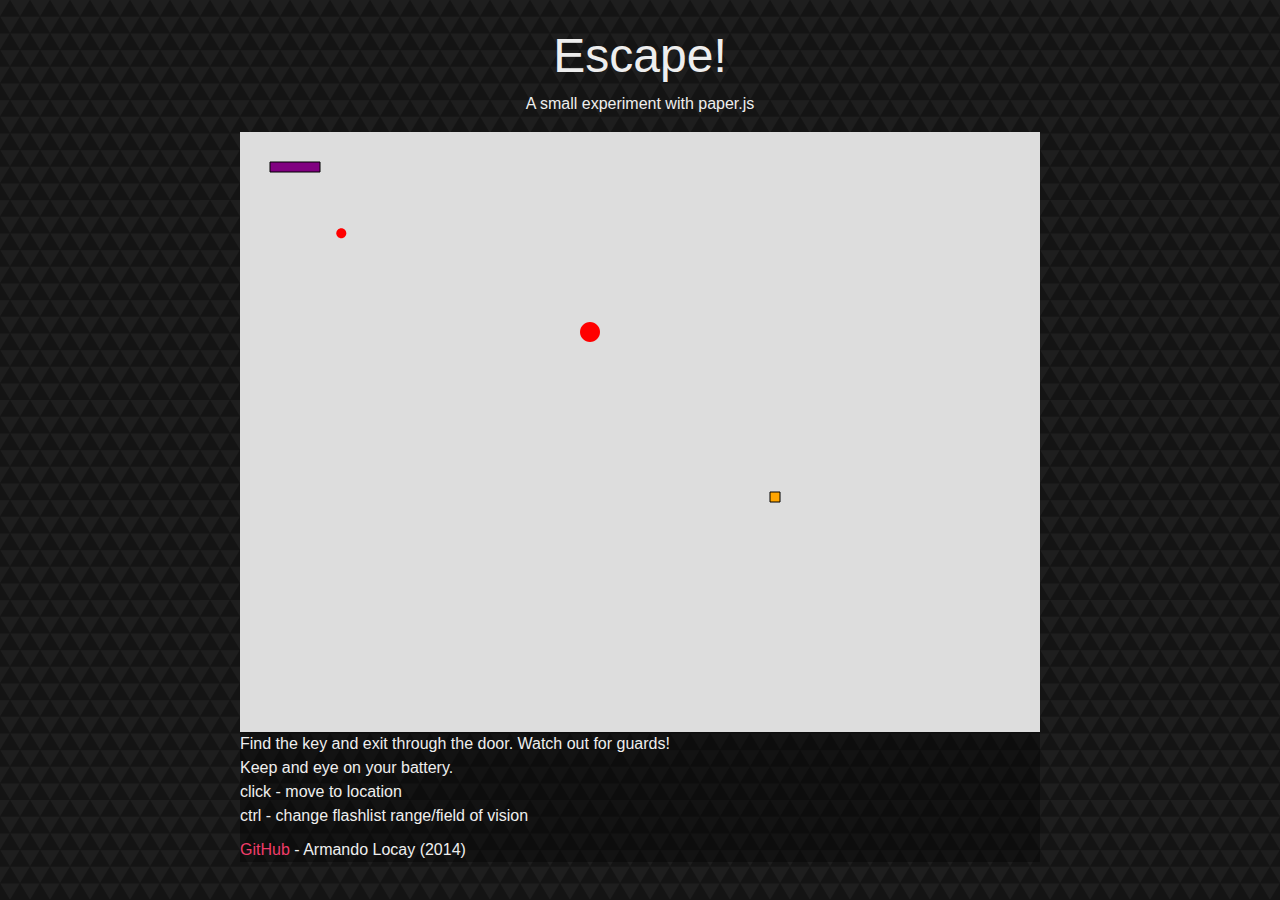
<file: index.html>
<html>
	<head>
        <link rel="stylesheet" type="text/css" href="css/kube.min.css">
        <link rel="stylesheet" type="text/css" href="css/styles.css">
		<script type="text/javascript" src="js/jquery-1.11.1.min.js"></script>
		<script type="text/javascript" src="js/paper-full.js"></script>
        <script type="text/javascript" src="js/extends.js"></script>
        <script type="text/javascript" src="js/levelKey.js"></script>
        <script type="text/javascript" src="js/door.js"></script>
        <script type="text/javascript" src="js/battery.js"></script>
        <script type="text/javascript" src="js/flashlight.js"></script>
        <script type="text/javascript" src="js/tile.js"></script>
        <script type="text/javascript" src="js/environment.js"></script>
        <script type="text/javascript" src="js/sprite.js"></script>
        <script type="text/javascript" src="js/waypoint.js"></script>		
        <script type="text/javascript" src="js/mob.js"></script>
        <script type="text/javascript" src="js/enemy.js"></script>
        <script type="text/javascript" src="js/eliteEnemy.js"></script>		
        <script type="text/javascript" src="js/player.js"></script>
		<script type="text/javascript">
            paper.install(window);
            $(document).ready(function () {
                var canvas = document.getElementById('canvas');
				var environment = null;
                var shiftDown = false;
                var ctrlDown = false;
				var mouseDown = false;
				var moveLight = false;
				var movementAmount = 10;
				var lockView = false;
				var currentLevel = 1;
				var running = false;
                var timerLabel = null;
                var flashlightLabel = null;
                var batteryLifeLabel = null;
                var hasKeyLabel = null;
				var gameOverGroup = null;
                var fpsLabel = null;
                var lastUpdate = 0;
                var lastCount = 0;
				
				window.DEBUG_GAME = false;
				window.DEBUG_GAME_EXTRA = false;
				
                paper.setup(canvas);
				
                var tool = new Tool();
				
				setupLevel(currentLevel);
				createGameInfoLabels();
				
				function createGameOverGroup() {
					var point = new Point(view.size.width / 4, view.size.height / 4);
					var gameOverLabelBackground = new Shape.Rectangle(point, new Size(200, 75));
					
					var gameOverLabel = new PointText(view.size.width / 4, view.size.height / 4);
					gameOverLabel.fillColor = 'black';
					gameOverLabel.visible = false;
				}
				
				function createGameInfoLabels() {
					timerLabel = new PointText(view.size.width - 80, 20);
					timerLabel.fillColor = 'white';
					
					flashlightLabel = new PointText(view.size.width - 80, 35);
					flashlightLabel.fillColor = 'white';
					
					batteryLifeLabel = new PointText(view.size.width - 80, 50);
					batteryLifeLabel.fillColor = 'white';
					
					hasKeyLabel = new PointText(view.size.width - 80, 65);
					hasKeyLabel.fillColor = 'white';
					
					fpsLabel = new PointText(view.size.width - 80, 80);
					fpsLabel.fillColor = 'white';
				}
				
				function drawArrow(start, end, d) {
					var b = d.normalize(3);
					var p1 = new Path([start, end]);
					p1.strokeColor = 'black';
					
					var p2 = new Path([end.add(b.rotate(135)), end, end.add(b.rotate(-135))]);
					p2.strokeColor = 'black';
					
					var vi = new Group([p1, p2]);
					return vi;
				}
                
				function removeArrow(arrow) {
					if (!arrow) {
						return;
					}
					
					var c = arrow.removeChildren();
					for (var j = 0; j < c.length; j++) {
						c[j].remove();
					}
					
					arrow.remove();
				};
				
                tool.onKeyDown = function(event) {
                    
                    if (event.key == 'shift') {
                        shiftDown = true;
                    }
                    
                    if (event.key == 'control') {
                        ctrlDown = true;
                    }
                }

                tool.onKeyUp = function(event) {
                    if (event.key == 'shift') {
                        shiftDown = false;
						lockView = !lockView;
                    }
					
					if (event.key == 'control') {
						environment.player.cycleThroughFov();
						ctrlDown = false;
					}
                }
                
                tool.onMouseUp = function(evt) {
                    switch(evt.event.which) {
                        case 1:
                            environment.player.targetLocation = evt.point;
                            break;
                        case 3:
                            if (evt.event.stopPropagation) {
                                evt.event.stopPropagation();
                            }

                            evt.event.cancelBubble = true;
                            
                            environment.player.toggleFlashlight();
                            break;
                    }
                };
				
				tool.onMouseMove = function(evt) {
					if (!lockView) {
						environment.player.setVisionVector(evt.point);
					}
				};
				
				tool.onMouseDrag = function(evt) {
				};
				
                // Draw the view now:
                view.onFrame = function(evt) {
					if (running) {
                        environment.update();
                        
                        updatePlayerInfo();
                        updateClock(evt.time);
                        
                        if (window.DEBUG_GAME) {
                            updateFpsLabel((evt.time | 0), evt.count);
                        }
                        
                        if (environment.gameOver) {
                            running = false;
                            displayGameOver();
                        }
					}
                }
				
				$("#game-over-retry a").click(function () {
					$('#retry').addClass('hidden');
					environment.cleanup();
					setupLevel(currentLevel);
				});
				
				$("#game-over-win a").click(function () {
					$('#win').addClass('hidden');
					environment.cleanup();
					setupLevel(currentLevel);
				});
				
                function updateFpsLabel (time, count) {
                    if (time > lastUpdate) {
                        fpsLabel.content = "FPS: " + (count - lastCount);
                        lastCount = count;
                        lastUpdate = time;
                    }
                    
                    fpsLabel.bringToFront();
                }
                
                function updatePlayerInfo() {
                    flashlightLabel.content = "Flashlight: " + (environment.player.isFlashlightOn() ? "On" : "Off");
                    flashlightLabel.bringToFront();
                    batteryLifeLabel.content = "Bat: " + environment.player.getFlashlightBatteryLife();
                    batteryLifeLabel.bringToFront();
                    hasKeyLabel.content = "Key: " + (environment.player.HasKey() ? "Yes" : "No");
                    hasKeyLabel.bringToFront();
                }
                
                function updateClock(time) {
                    var d = new Date(0, 0, 0, 0, 0, time, 0);
                    timerLabel.content = doubleDigitFormat(d.getHours()) + ":" + doubleDigitFormat(d.getMinutes()) + ":" + doubleDigitFormat(d.getSeconds());
                    timerLabel.bringToFront();
                }
                
                function doubleDigitFormat (value) {
                    return ("0" + Number(value)).slice(-2);
                }
                
				function setupLevel(level) {
					if (level == 1) {
						environment = new Environment(view.size);
						var player = new Player(new Point(350, 200), 10);
                        environment.player = player;
						
                        createEnemiesAndWaypoints();
                        
                        //var tile = new Tile(new Point(250, 550), 'assets/splat.mp3');
                        //environment.addTile(tile)
                        
						var block = new Rectangle(new Point (200, 0), new Size(100, view.size.height - 200));
						var block2 = new Rectangle(new Point(400, 0), new Size(100, view.size.height - 200));
						var block3 = new Rectangle(new Point(400, view.size.height - 200), new Size(300, 50));
						
						var blockPath1 = new Path.Rectangle(block);
						var blockPath2 = new Path.Rectangle(block2);
						var blockPath3 = new Path.Rectangle(block3);
						
						environment.addObstacle(blockPath1);
						environment.addObstacle(blockPath2);
						environment.addObstacle(blockPath3);
						environment.addObstacle(new Path.Circle(new Point(350, 400), 15));
                        
                        var battery1 = new Battery(new Point(754, 43));
                        var battery2 = new Battery(new Point(12, 582));
                        
                        environment.addBattery(battery1);
                        environment.addBattery(battery2);
					}
					
					running = true;
				}
                
                function createEnemiesAndWaypoints() {
                    var enemy = new Enemy(new Point(100,100), null, null, null, null, 45, 175);
                    enemy.vector = new Point(50,50);
                    
                    var enemy2 = new Enemy(new Point(300, 500), null, null, null, null, 30, 150);
                    var eliteEnemy = new EliteEnemy(new Point(700, 50));
                    
                    var wp1 = new Waypoint(new Point(70, 80), 0.2);
                    var wp2 = new Waypoint(new Point(152, 300), 0.3);
                    var wp3 = new Waypoint(new Point(76, 558), 0.5);
                    
                    wp1.addNeighbor(wp2);
                    wp2.addNeighbor(wp1);
                    wp2.addNeighbor(wp3);
                    wp3.addNeighbor(wp2);
                    
                    enemy.setWaypoint(wp1);
                    
                    var wp4 = new Waypoint(new Point(203, 539), 0.5);
                    var wp5 = new Waypoint(new Point(692, 546), 0.5);
                    
                    wp4.addNeighbor(wp5);
                    wp5.addNeighbor(wp4);
                    
                    enemy2.setWaypoint(wp4);
                    
                    var wp6 = new Waypoint(new Point(529, 31), 0.3);
                    var wp7 = new Waypoint(new Point(529, 375), 0.5);
                    var wp8 = new Waypoint(new Point(775, 375), 0.2);
                    var wp9 = new Waypoint(new Point(775, 31), 0.7);
                    
                    wp6.addNeighbor(wp9);
                    wp6.addNeighbor(wp7);
                    wp7.addNeighbor(wp6);
                    wp7.addNeighbor(wp8);
                    wp8.addNeighbor(wp9);
                    wp8.addNeighbor(wp7);
                    wp9.addNeighbor(wp6);
                    wp9.addNeighbor(wp8);
                    
                    eliteEnemy.setWaypoint(wp6);
                    enemy.useWaypoints = true;
                    enemy2.useWaypoints = true;
                    eliteEnemy.useWaypoints = true;
                    
                    environment.addEnemy(enemy);
                    environment.addEnemy(enemy2);
                    environment.addEnemy(eliteEnemy);
                }
				
				function displayGameOver() {
					if (environment.escaped) {
						$('#win').removeClass('hidden');
					}
					else {
						$('#retry').removeClass('hidden');
					}
				}
				
                paper.view.draw();
            });
		</script>
        <title>Escape! - Armando Locay</title>
	</head>
	<body>
        <div class="row auto">
            <div class="col">
                <h1 class="project-title">Escape!</h1>
                <h6>A small experiment with paper.js</h6>
            </div>
        </div>
        <div class="row auto">
            <div class="col text-center">
                
            </div>
        </div>
        <div class="row align-center">
            <div class="col col-9">
                <div id="container">
                    <canvas id="canvas" class="" oncontextmenu="return false;"></canvas>
                    <div id="retry" class="game-over hidden">
                        <div id="game-over-title">Game Over!</div>
                        <div id="game-over-retry">
                            <a href="#">Retry</a>
                        </div>
                    </div>
					<div id="win" class="game-over hidden">
                        <div class="game-over-title">You Escaped!</div>
                        <div id="game-over-win">
                            <a href="#">Play Again</a>
                        </div>
                    </div>
                </div>
            </div>
        </div>
         <div class="row align-center">
            <div id="info" class="col col-9">
                <div>Find the key and exit through the door. Watch out for guards!</div>
                <div>Keep and eye on your battery.</div>
                <div>click - move to location</div>
                <div>ctrl - change flashlist range/field of vision</div>
                <div class="project-info"><a href="https://github.com/alocay/escape-minigame">GitHub</a> - Armando Locay (2014)</div>
            </div>
        </div>
	<body>
</html>
</file>
<file: css/styles.css>
body {
	background: #222 url('../assets/dark-triangles.png') repeat; /* binding-dark.png courtesy of Tia Newbury. Found @ http://subtlepatterns.com/ */
    font-family: 'Poly', sans-serif;
    color: #eee;
}

h1, h2, h3, h6 {
    text-align: center;
    font-weight: 200;
    font-family: 'Poly', sans-serif;
    color: #eee;
}

a {
    color: #f03c69;
}

a:hover {
    color: #eee;
}

a:link,
a:visited,
a:hover,
a:active {
    text-decoration: none;
}

.hidden {
	display: none;
}

.project-title {
    margin: 30px 0 10px 0;
}

.project-info {
    margin-top: 10px;
}


#container {
    position: relative;
    text-align: center;
    height: 600px;
}

#canvas {
    width: 800px;
    height: 600px;
    background-color: #ddd;
}

#info {
    background-color: rgba(0, 0, 0, 0.35);
    width: 800px;
    min-width: 800px;
    max-width: 800px;
}

.game-over {
	background-color: #eee;
	position: absolute;
	width: 25%;
    height: 80px;
	padding: 15px;
	margin: auto;
	top: 0;
    bottom: 0;
    right: 0;
	left: 0;
	border: 1px solid #000;
    z-index: 2;
}

#game-over-title {
	font-size: 12pt;
	margin-bottom: 10px;
	margin: auto;
	text-align: center;
	font-weight: bold;
    color: #000;
}

#game-over-retry,
#game-over-win {
	font-size: 10pt;
	margin: auto;
	text-align: center;
}

#game-over-retry a:hover,
#game-over-win a:hover {
	color: #f03c69;
}
</file>
<file: css/kube.min.css>
.button,body,button,h1,h1.title,h2,h3,h4,h5,h6{font-family:Arial,"Helvetica Neue",Helvetica,sans-serif}hr,iframe{border:none}cite,figcaption,var{opacity:.6}figure pre,kbd{border:1px solid rgba(0,0,0,.1)}.dropdown ul,nav ol,nav ul,ul.unstyled,ul.unstyled ul{list-style:none}audio,img,table,video{max-width:100%}input,select,td.align-middle,textarea,tr.align-middle td{vertical-align:middle}html{box-sizing:border-box}*,:after,:before{box-sizing:inherit}*{margin:0;padding:0;outline:0;-webkit-overflow-scrolling:touch}img,video{height:auto}svg{max-height:100%}::-moz-focus-inner{border:0;padding:0}input[type=radio],input[type=checkbox]{vertical-align:middle;position:relative;bottom:.15rem;font-size:115%;margin-right:3px}input[type=search]{-webkit-appearance:textfield}.button,button,select{-webkit-appearance:none}input[type=search]::-webkit-search-cancel-button,input[type=search]::-webkit-search-decoration{-webkit-appearance:none}.inverted{color:#fff}.error{color:#f03c69}.success{color:#35beb1}.warning{color:#f7ba45}.focus{color:#1c86f2}.aluminum{color:#f8f8f8}.silver{color:#e0e1e1}.lightgray{color:#d4d4d4}.gray{color:#bdbdbd}.midgray{color:#676b72}.darkgray,body{color:#313439}.bg-black{background-color:#0d0d0e}.bg-inverted{background-color:#fff}.bg-error{background-color:#f03c69}.bg-success{background-color:#35beb1}.bg-warning{background-color:#f7ba45}.bg-focus{background-color:#1c86f2}.bg-aluminum{background-color:#f8f8f8}.bg-silver{background-color:#e0e1e1}.bg-lightgray{background-color:#d4d4d4}.bg-gray{background-color:#bdbdbd}.bg-midgray{background-color:#676b72}.bg-darkgray{background-color:#313439}.bg-highlight{background-color:#edf2ff}body,html{font-size:16px;line-height:24px}body{background-color:transparent}a{color:#3794de}a:hover{color:#f03c69}h1,h1.title,h2,h3,h4,h5,h6{font-weight:700;color:#0d0d0e;text-rendering:optimizeLegibility;margin-bottom:16px}.message,.monospace,code,kbd,pre,samp,var{font-family:Consolas,Monaco,"Courier New",monospace}h1.title{font-size:60px;line-height:64px;margin-bottom:8px}.h1,h1{font-size:48px;line-height:52px}.h2,h2{font-size:36px;line-height:40px}.h3,.h4,h3,h4{line-height:32px}.h3,h3{font-size:24px}.h4,h4{font-size:21px}.h5,h5{font-size:18px;line-height:28px}.h6,h6{font-size:16px;line-height:24px}.h1 a,.h2 a,.h3 a,.h4 a,.h5 a,.h6 a,h1 a,h2 a,h3 a,h4 a,h5 a,h6 a{color:inherit}blockquote+h2,blockquote+h3,blockquote+h4,blockquote+h5,blockquote+h6,dl+h2,dl+h3,dl+h4,dl+h5,dl+h6,figure+h2,figure+h3,figure+h4,figure+h5,figure+h6,form+h2,form+h3,form+h4,form+h5,form+h6,hr+h2,hr+h3,hr+h4,hr+h5,hr+h6,ol+h2,ol+h3,ol+h4,ol+h5,ol+h6,p+h2,p+h3,p+h4,p+h5,p+h6,pre+h2,pre+h3,pre+h4,pre+h5,pre+h6,table+h2,table+h3,table+h4,table+h5,table+h6,ul+h2,ul+h3,ul+h4,ul+h5,ul+h6{margin-top:24px}ol,ol ol,ol ul,ul,ul ol,ul ul{margin:0 0 0 24px}ol ol li{list-style-type:lower-alpha}ol ol ol li{list-style-type:lower-roman}nav ol,nav ul{margin:0}dd,nav ol ol,nav ol ul,nav ul ol,nav ul ul{margin-left:24px}dl dt{font-weight:700}address,blockquote,dl,fieldset,figure,form,hr,ol,p,pre,table,ul{margin-bottom:16px}hr{border-bottom:1px solid rgba(0,0,0,.1);margin-top:-1px}blockquote{padding-left:1rem;border-left:4px solid rgba(0,0,0,.1);font-style:italic;color:rgba(49,52,57,.65)}blockquote p{margin-bottom:.5rem}cite,code,figcaption,kbd,mark,pre,samp,small,time,var{font-size:87.5%}abbr[title],dfn[title]{border-bottom:1px dotted rgba(0,0,0,.5);cursor:help}var{font-style:normal}code,kbd,mark,samp{position:relative;top:-1px;padding:4px 4px 2px;display:inline-block;line-height:1;color:rgba(49,52,57,.85)}code{background:#e0e1e1}mark{background:#f7ba45}samp{color:#fff;background:#1c86f2}sub,sup{font-size:x-small;line-height:0;margin-left:1rem/4;position:relative}.small,.smaller,pre,pre code{line-height:20px}sup{top:0}sub{bottom:1px}pre,pre code{background:#f8f8f8;padding:0;top:0;display:block;color:rgba(49,52,57,.85);overflow:none;white-space:pre-wrap}pre,td,th{padding:1rem}.black,a.muted{color:#0d0d0e}figure figcaption{position:relative;top:-1rem/2}figure pre{background:0 0;border-radius:4px}figure .video-container,figure pre{margin-bottom:8px}.text-left{text-align:left}.label.badge,.text-center{text-align:center}.text-right{text-align:right}ul.unstyled{margin-left:0}.upper{text-transform:uppercase}.lower{text-transform:lowercase}.italic{font-style:italic!important}.strong{font-weight:700!important}.normal{font-weight:400!important}.muted{opacity:.55}a.muted:hover{opacity:1}.smaller{font-size:12px}.small{font-size:14px}.big{font-size:18px;line-height:28px}.large{font-size:20px;line-height:32px}.end{margin-bottom:0!important}.highlight{background-color:#edf2ff}.nowrap,.nowrap td{white-space:nowrap}@media (min-width:768px) and (max-width:1024px){.columns-2,.columns-3,.columns-4{column-gap:24px}.columns-2{column-count:2}.columns-3{column-count:3}.columns-4{column-count:4}}.row{display:flex;flex-direction:row;flex-wrap:wrap}.row.gutters,.row.gutters>.row{margin-left:-2%}@media (max-width:768px){.row{flex-direction:column;flex-wrap:nowrap}.row.gutters,.row.gutters>.row{margin-left:0}}.row.gutters>.col,.row.gutters>.row>.col{margin-left:2%}@media (max-width:768px){.row.gutters>.col,.row.gutters>.row>.col{margin-left:0}}.row.around{justify-content:space-around}.row.between{justify-content:space-between}.row.auto .col{flex-grow:1}.col-1{width:8.33333%}.offset-1{margin-left:8.33333%}.col-2{width:16.66667%}.offset-2{margin-left:16.66667%}.col-3{width:25%}.offset-3{margin-left:25%}.col-4{width:33.33333%}.offset-4{margin-left:33.33333%}.col-5{width:41.66667%}.offset-5{margin-left:41.66667%}.col-6{width:50%}.offset-6{margin-left:50%}.col-7{width:58.33333%}.offset-7{margin-left:58.33333%}.col-8{width:66.66667%}.offset-8{margin-left:66.66667%}.col-9{width:75%}.offset-9{margin-left:75%}.col-10{width:83.33333%}.offset-10{margin-left:83.33333%}.col-11{width:91.66667%}.offset-11{margin-left:91.66667%}.col-12{width:100%}.offset-12{margin-left:100%}.gutters>.col-1{width:calc(8.33333% - 2%)}.gutters>.offset-1{margin-left:calc(8.33333% + 2%)!important}.gutters>.col-2{width:calc(16.66667% - 2%)}.gutters>.offset-2{margin-left:calc(16.66667% + 2%)!important}.gutters>.col-3{width:calc(25% - 2%)}.gutters>.offset-3{margin-left:calc(25% + 2%)!important}.gutters>.col-4{width:calc(33.33333% - 2%)}.gutters>.offset-4{margin-left:calc(33.33333% + 2%)!important}.gutters>.col-5{width:calc(41.66667% - 2%)}.gutters>.offset-5{margin-left:calc(41.66667% + 2%)!important}.gutters>.col-6{width:calc(50% - 2%)}.gutters>.offset-6{margin-left:calc(50% + 2%)!important}.gutters>.col-7{width:calc(58.33333% - 2%)}.gutters>.offset-7{margin-left:calc(58.33333% + 2%)!important}.gutters>.col-8{width:calc(66.66667% - 2%)}.gutters>.offset-8{margin-left:calc(66.66667% + 2%)!important}.gutters>.col-9{width:calc(75% - 2%)}.gutters>.offset-9{margin-left:calc(75% + 2%)!important}.gutters>.col-10{width:calc(83.33333% - 2%)}.gutters>.offset-10{margin-left:calc(83.33333% + 2%)!important}.gutters>.col-11{width:calc(91.66667% - 2%)}.gutters>.offset-11{margin-left:calc(91.66667% + 2%)!important}.gutters>.col-12{width:calc(100% - 2%)}.gutters>.offset-12{margin-left:calc(100% + 2%)!important}.first{order:-1}.last{order:1}@media (max-width:768px){[class*=' offset-'],[class^=offset-]{margin-left:0}.row .col{margin-left:0;width:100%}.row.gutters .col{margin-bottom:16px}.first-sm{order:-1}.last-sm{order:1}}table{border-collapse:collapse;border-spacing:0;width:100%;empty-cells:show;font-size:15px;line-height:24px}table caption{text-align:left;font-size:14px;font-weight:500;color:#676b72}legend,th{font-weight:700}th{text-align:left;vertical-align:bottom}td{vertical-align:top}td,th{border-bottom:1px solid rgba(0,0,0,.05)}td:first-child,th:first-child{padding-left:0}td:last-child,th:last-child{padding-right:0}tfoot td,tfoot th{color:rgba(49,52,57,.5)}table.bordered td,table.bordered th{border:1px solid rgba(0,0,0,.05)}table.striped tr:nth-child(odd) td{background:#f8f8f8}table.bordered td:first-child,table.bordered th:first-child,table.striped td:first-child,table.striped th:first-child{padding-left:1rem}table.bordered td:last-child,table.bordered th:last-child,table.striped td:last-child,table.striped th:last-child{padding-right:1rem}table.unstyled td,table.unstyled th{border:none;padding:0}fieldset{font-family:inherit;border:1px solid rgba(0,0,0,.1);padding:2rem;margin-bottom:2rem;margin-top:2rem}legend{font-size:12px;text-transform:uppercase;padding:0 1rem;margin-left:-1rem;top:2px;position:relative;line-height:0}.button i,.req,button i{position:relative;top:1px}input,select,textarea{display:block;width:100%;font-family:inherit;font-size:15px;height:40px;outline:0;background-color:#fff;border:1px solid #d4d4d4;border-radius:3px;box-shadow:none;padding:0 12px}input.small,select.small,textarea.small{height:36px;font-size:13px;padding:0 12px;border-radius:3px}input.big,select.big,textarea.big{height:48px;font-size:17px;padding:0 12px;border-radius:3px}input:focus,select:focus,textarea:focus{outline:0;background-color:#fff;border-color:#1c86f2;box-shadow:0 0 1px #1c86f2 inset}input.error,select.error,textarea.error{background-color:rgba(240,60,105,.1);border:1px solid #f583a0}input.error:focus,select.error:focus,textarea.error:focus{border-color:#f03c69;box-shadow:0 0 1px #f03c69 inset}input.success,select.success,textarea.success{background-color:rgba(53,190,177,.1);border:1px solid #6ad5cb}input.success:focus,select.success:focus,textarea.success:focus{border-color:#35beb1;box-shadow:0 0 1px #35beb1 inset}input.disabled,input:disabled,select.disabled,select:disabled,textarea.disabled,textarea:disabled{resize:none;opacity:.6;cursor:default;font-style:italic;color:rgba(0,0,0,.5)}select{background-image:url('data:image/svg+xml;utf8,<svg xmlns="http://www.w3.org/2000/svg" width="9" height="12" viewBox="0 0 9 12"><path fill="#5e6c75" d="M0.722,4.823L-0.01,4.1,4.134-.01,4.866,0.716Zm7.555,0L9.01,4.1,4.866-.01l-0.732.726ZM0.722,7.177L-0.01,7.9,4.134,12.01l0.732-.726Zm7.555,0L9.01,7.9,4.866,12.01l-0.732-.726Z"/></svg>');background-repeat:no-repeat;background-position:right 1rem center}select[multiple]{background-image:none;height:auto;padding:.5rem .75rem}textarea{height:auto;padding:8px 12px;line-height:24px;vertical-align:top}input[type=file]{width:auto;border:none;padding:0;height:auto;background:0 0;box-shadow:none;display:inline-block}input.search,input[type=search]{background-repeat:no-repeat;background-position:8px 53%;background-image:url('data:image/svg+xml;utf8,<svg xmlns="http://www.w3.org/2000/svg" width="16" height="16" viewBox="0 0 16 16"><path fill="#000" fill-opacity="0.4" d="M14.891,14.39l-0.5.5a0.355,0.355,0,0,1-.5,0L9.526,10.529a5.3,5.3,0,1,1,2.106-4.212,5.268,5.268,0,0,1-1.1,3.21l4.362,4.362A0.354,0.354,0,0,1,14.891,14.39ZM6.316,2.418a3.9,3.9,0,1,0,3.9,3.9A3.9,3.9,0,0,0,6.316,2.418Z"/></svg>');padding-left:32px}input[type=radio],input[type=checkbox]{display:inline-block;width:auto;height:auto;padding:0}label{display:block;color:#313439;margin-bottom:4px;font-size:15px}label .desc,label .error,label .success,label.checkbox{text-transform:none;font-weight:400}label.checkbox{font-size:16px;line-height:24px;cursor:pointer;color:inherit}.button,.desc,.message,button{line-height:20px}label.checkbox input{margin-top:0}.form-checkboxes label.checkbox{display:inline-block;margin-right:16px}.req{font-weight:700;color:#f03c69;font-size:110%}.desc{color:rgba(49,52,57,.5);font-size:12px}span.desc{margin-left:4px}div.desc{margin-top:4px;margin-bottom:-8px}.form-buttons .button,.form-buttons button{margin-right:8px}.form-item,form{margin-bottom:2rem}.form .row:last-child .form-item,.form>.form-item:last-child{margin-bottom:0}.form span.error,.form span.success{font-size:12px;line-height:20px;margin-left:4px}.form-inline input,.form-inline select,.form-inline textarea{display:inline-block;width:auto}.append,.prepend{display:flex}.append input,.prepend input{flex:1}.append .button,.append span,.prepend .button,.prepend span{flex-shrink:0}.append span,.prepend span{display:flex;flex-direction:column;justify-content:center;font-weight:400;border:1px solid #d4d4d4;background-color:#f8f8f8;padding:0 .875rem;color:rgba(0,0,0,.5);font-size:12px;white-space:nowrap}.button,.label,button{display:inline-block;font-weight:500;text-decoration:none;vertical-align:middle}.prepend input{border-radius:0 3px 3px 0}.prepend .button{margin-right:-1px;border-radius:3px 0 0 3px!important}.append input,.prepend span{border-radius:3px 0 0 3px}.prepend span{border-right:none}.append .button{margin-left:-1px;border-radius:0 3px 3px 0!important}.append span{border-left:none;border-radius:0 3px 3px 0}.button,button{font-size:15px;color:#fff;background-color:#1c86f2;border-radius:3px;min-height:40px;padding:8px 20px;cursor:pointer;border:1px solid transparent}.button i,button i{margin:0 2px}.fixed,.no-scroll{position:fixed;top:0;left:0}input[type=submit]{width:auto}.button:hover,button:hover{outline:0;text-decoration:none;color:#fff;background-color:#4ca0f5}.button.disabled,.button:disabled{cursor:default;font-style:normal;color:rgba(255,255,255,.7);background-color:rgba(28,134,242,.7)}.breadcrumbs li.active a,.pagination li.active a,.pagination span{cursor:text}.button.small{font-size:13px;min-height:36px;padding:6px 20px;border-radius:3px}.button.big{font-size:17px;min-height:48px;padding:13px 24px;border-radius:3px}.button.large{font-size:19px;min-height:56px;padding:20px 36px;border-radius:3px}.button.outline{background:0 0;border-width:2px;border-color:#1c86f2;color:#1c86f2}.button.outline:hover{background:0 0;color:rgba(28,134,242,.6);border-color:rgba(28,134,242,.5)}.button.outline.disabled,.button.outline:disabled{background:0 0;color:rgba(28,134,242,.7);border-color:rgba(28,134,242,.5)}.button.inverted,.button.inverted:hover{color:#000;background-color:#fff}.button.inverted.disabled,.button.inverted:disabled{color:rgba(0,0,0,.7);background-color:rgba(255,255,255,.7)}.button.inverted.outline{background:0 0;color:#fff;border-color:#fff}.button.inverted.outline:hover{color:rgba(255,255,255,.6);border-color:rgba(255,255,255,.5)}.button.inverted.outline.disabled,.button.inverted.outline:disabled{background:0 0;color:rgba(255,255,255,.7);border-color:rgba(255,255,255,.5)}.button.inverted:hover{opacity:.7}.button.round{border-radius:56px}.button.raised{box-shadow:0 1px 3px rgba(0,0,0,.3)}.button.upper{text-transform:uppercase;letter-spacing:.04em;font-size:13px}.button.upper.small{font-size:11px}.button.upper.big{font-size:13px}.button.upper.large{font-size:15px}.button.secondary{color:#fff;background-color:#313439}.button.secondary:hover{color:#fff;background-color:#606670}.button.secondary.disabled,.button.secondary:disabled{color:rgba(255,255,255,.7);background-color:rgba(49,52,57,.7)}.button.secondary.outline{background:0 0;color:#313439;border-color:#313439}.button.secondary.outline:hover{color:rgba(49,52,57,.6);border-color:rgba(49,52,57,.5)}.button.secondary.outline.disabled,.button.secondary.outline:disabled{background:0 0;color:rgba(49,52,57,.7);border-color:rgba(49,52,57,.5)}.label{font-size:13px;background:#e0e1e1;line-height:18px;padding:0 10px;color:#313439;border:1px solid transparent;border-radius:4px}.label a,.label a:hover{color:inherit;text-decoration:none}.label.big{font-size:14px;line-height:24px;padding:0 12px}.label.tag,.label.upper{text-transform:uppercase;font-size:11px}.label.outline{background:0 0;border-color:#bdbdbd}.label.badge{border-radius:64px;padding:0 6px}.label.badge.big{padding:0 8px}.label.tag{padding:0;background:0 0;border:none}.label.tag.big{font-size:13px}.label.success{background:#35beb1;color:#fff}.label.success.outline,.label.success.tag{background:0 0;border-color:#35beb1;color:#35beb1}.label.error{background:#f03c69;color:#fff}.label.error.outline,.label.error.tag{background:0 0;border-color:#f03c69;color:#f03c69}.label.warning{background:#f7ba45;color:#0d0d0e}.label.warning.outline,.label.warning.tag{background:0 0;border-color:#f7ba45;color:#f7ba45}.label.focus{background:#1c86f2;color:#fff}.label.focus.outline,.label.focus.tag{background:0 0;border-color:#1c86f2;color:#1c86f2}.label.black{background:#0d0d0e;color:#fff}.label.black.outline,.label.black.tag{background:0 0;border-color:#0d0d0e;color:#0d0d0e}.label.inverted{background:#fff;color:#0d0d0e}.label.inverted.outline,.label.inverted.tag{background:0 0;border-color:#fff;color:#fff}.breadcrumbs{font-size:14px;margin-bottom:24px}.breadcrumbs ul{display:flex;align-items:center}.breadcrumbs.push-center ul{justify-content:center}.breadcrumbs a,.breadcrumbs span{font-style:normal;padding:0 10px;display:inline-block;white-space:nowrap}.breadcrumbs li:after{display:inline-block;content:'/';color:rgba(0,0,0,.3)}.breadcrumbs li.active a,.pagination a{text-decoration:none;color:#313439}.breadcrumbs li:last-child:after{display:none}.breadcrumbs li:first-child a,.breadcrumbs li:first-child span{padding-left:0}.pagination{margin:24px 0;font-size:14px}.close,.pagination.upper{font-size:12px}.pagination ul{display:flex;margin:0}.pagination.align-center ul{justify-content:center}.pagination a,.pagination span{border-radius:3px;display:inline-block;padding:8px 12px;line-height:1;white-space:nowrap;border:1px solid transparent}.pagination a:hover,.pagination li.active a,.pagination span{color:rgba(0,0,0,.5);border-color:#e0e1e1}.pager span{line-height:24px}.pager a,.pager span{padding-left:16px;padding-right:16px;border-radius:64px;border-color:rgba(0,0,0,.1)}.pager li{flex-basis:50%}.pager li.next{text-align:right}.pager.align-center li{flex-basis:auto;margin-left:4px;margin-right:4px}.pager.flat a,.pager.flat span{border:none;display:block;padding:0}.pager.flat a{font-weight:700}.pager.flat a:hover{background:0 0;text-decoration:underline}@media (max-width:768px){.pager.flat ul{flex-direction:column}.pager.flat li{flex-basis:100%;margin-bottom:8px;text-align:left}}@font-face{font-family:Kube;src:url([data-uri]) format("truetype");font-weight:400;font-style:normal}.caret,.close,[class*=" kube-"],[class^=kube-]{font-family:Kube!important;speak:none;font-style:normal;font-weight:400;font-variant:normal;text-transform:none;line-height:1;-webkit-font-smoothing:antialiased;-moz-osx-font-smoothing:grayscale}.kube-calendar:before{content:"\e900"}.caret.down:before,.kube-caret-down:before{content:"\e901"}.caret.left:before,.kube-caret-left:before{content:"\e902"}.caret.right:before,.kube-caret-right:before{content:"\e903"}.caret.up:before,.kube-caret-up:before{content:"\e904"}.close:before,.kube-close:before{content:"\e905"}.kube-menu:before{content:"\e906"}.kube-search:before{content:"\e907"}.gutters .column.push-left,.push-left{margin-right:auto}.gutters .column.push-right,.push-right{margin-left:auto}.gutters .column.push-center,.push-center{margin-left:auto;margin-right:auto}.gutters .column.push-middle,.push-middle{margin-top:auto;margin-bottom:auto}.push-bottom{margin-top:auto}.align-middle{align-items:center}.align-right{justify-content:flex-end}.align-center{justify-content:center}.float-right{float:right}.float-left{float:left}.fixed{z-index:100;width:100%}.w5{width:5%}.w10{width:10%}.w15{width:15%}.w20{width:20%}.w25{width:25%}.w30{width:30%}.w35{width:35%}.w40{width:40%}.w45{width:45%}.w50{width:50%}.w55{width:55%}.w60{width:60%}.w65{width:65%}.w70{width:70%}.w75{width:75%}.w80{width:80%}.w85{width:85%}.w90{width:90%}.w95{width:95%}.w100{width:100%}.w-auto{width:auto}.w-small{width:480px}.w-medium{width:600px}.w-big{width:740px}.w-large{width:840px}.max-w5{max-width:5%}.max-w10{max-width:10%}.max-w15{max-width:15%}.max-w20{max-width:20%}.max-w25{max-width:25%}.max-w30{max-width:30%}.max-w35{max-width:35%}.max-w40{max-width:40%}.max-w45{max-width:45%}.max-w50{max-width:50%}.max-w55{max-width:55%}.max-w60{max-width:60%}.max-w65{max-width:65%}.max-w70{max-width:70%}.max-w75{max-width:75%}.max-w80{max-width:80%}.max-w85{max-width:85%}.max-w90{max-width:90%}.max-w95{max-width:95%}.max-w100{max-width:100%}.max-w-small{max-width:480px}.max-w-medium{max-width:600px}.max-w-big{max-width:740px}.max-w-large{max-width:840px}.min-w5{min-width:5%}.min-w10{min-width:10%}.min-w15{min-width:15%}.min-w20{min-width:20%}.min-w25{min-width:25%}.min-w30{min-width:30%}.min-w35{min-width:35%}.min-w40{min-width:40%}.min-w45{min-width:45%}.min-w50{min-width:50%}.min-w55{min-width:55%}.min-w60{min-width:60%}.min-w65{min-width:65%}.min-w70{min-width:70%}.min-w75{min-width:75%}.min-w80{min-width:80%}.min-w85{min-width:85%}.min-w90{min-width:90%}.min-w95{min-width:95%}.min-w100{min-width:100%}.h25{height:25%}.h50{height:50%}.h100{height:100%}.group:after{content:'';display:table;clear:both}.flex{display:flex}@media (max-width:768px){.gutters .column.push-left-sm,.push-left-sm{margin-left:0}.gutters .column.push-center-sm,.push-center-sm{margin-left:auto;margin-right:auto}.push-top-sm{margin-top:0}.align-left-sm{justify-content:flex-start}.float-left,.float-right{float:none}.w-auto-sm{width:auto}.w-big,.w-large,.w-medium,.w-small,.w100-sm{width:100%}.max-w-auto-sm,.max-w-big,.max-w-large,.max-w-medium,.max-w-small{max-width:auto}.flex-column-sm{flex-direction:column}.flex-w100-sm{flex:0 0 100%}}@media (max-width:768px) and (max-width:768px){.flex-w100-sm{flex:0 0 100%!important}}.invisible{visibility:hidden}.visible{visibility:visible}.display-block{display:block}.hide{display:none!important}@media (max-width:768px){.hide-sm{display:none!important}}@media (min-width:768px){.show-sm{display:none!important}}@media print{.hide-print{display:none!important}.show-print{display:block!important}}.caret,.close{display:inline-block}.no-scroll{overflow:hidden;width:100%;height:100%!important}.scrollbar-measure{position:absolute;top:-9999px;width:50px;height:50px;overflow:scroll}.dropdown,.slideDown,.slideUp{overflow:hidden}.video-container{height:0;padding-bottom:56.25%;position:relative;margin-bottom:16px}.video-container embed,.video-container iframe,.video-container object{position:absolute;top:0;left:0;width:100%!important;height:100%!important}.close{min-height:16px;min-width:16px;line-height:16px;vertical-align:middle;text-align:center;opacity:.6}.close:hover{opacity:1}.close.small{font-size:8px}.close.big{font-size:18px}.close.white{color:#fff}.button .caret{margin-right:-8px}.overlay{position:fixed;z-index:200;top:0;left:0;right:0;bottom:0;background-color:rgba(255,255,255,.95)}.overlay>.close{position:fixed;top:1rem;right:1rem}@media print{blockquote,img,pre,tr{page-break-inside:avoid}*{background:0 0!important;color:#000!important;box-shadow:none!important;text-shadow:none!important}a,a:visited{text-decoration:underline}blockquote,pre{border:1px solid #999}h2,h3,p{orphans:3;widows:3}thead{display:table-header-group}img{max-width:100%!important}h2,h3,h4{page-break-after:avoid}@page{margin:.5cm}}.dropdown,.modal{box-shadow:0 10px 25px rgba(0,0,0,.15)}@keyframes slideUp{to{height:0;padding-top:0;padding-bottom:0}}@keyframes slideDown{from{height:0;padding-top:0;padding-bottom:0}}@keyframes fadeIn{from{opacity:0}to{opacity:1}}@keyframes fadeOut{from{opacity:1}to{opacity:0}}@keyframes flipIn{from{opacity:0;transform:scaleY(0)}to{opacity:1;transform:scaleY(1)}}@keyframes flipOut{from{opacity:1;transform:scaleY(1)}to{opacity:0;transform:scaleY(0)}}@keyframes zoomIn{from{opacity:0;transform:scale3d(.3,.3,.3)}50%{opacity:1}}@keyframes zoomOut{from{opacity:1}50%{opacity:0;transform:scale3d(.3,.3,.3)}to{opacity:0}}@keyframes slideInRight{from{transform:translate3d(100%,0,0);visibility:visible}to{transform:translate3d(0,0,0)}}@keyframes slideInLeft{from{transform:translate3d(-100%,0,0);visibility:visible}to{transform:translate3d(0,0,0)}}@keyframes slideInDown{from{transform:translate3d(0,-100%,0);visibility:visible}to{transform:translate3d(0,0,0)}}@keyframes slideOutLeft{from{transform:translate3d(0,0,0)}to{visibility:hidden;transform:translate3d(-100%,0,0)}}@keyframes slideOutRight{from{transform:translate3d(0,0,0)}to{visibility:hidden;transform:translate3d(100%,0,0)}}@keyframes slideOutUp{from{transform:translate3d(0,0,0)}to{visibility:hidden;transform:translate3d(0,-100%,0)}}@keyframes rotate{from{transform:rotate(0)}to{transform:rotate(360deg)}}@keyframes pulse{from,to{transform:scale3d(1,1,1)}50%{transform:scale3d(1.03,1.03,1.03)}}@keyframes shake{15%{transform:translateX(.5rem)}30%{transform:translateX(-.4rem)}45%{transform:translateX(.3rem)}60%{transform:translateX(-.2rem)}75%{transform:translateX(.1rem)}90%{transform:translateX(0)}}.fadeIn{animation:fadeIn 250ms}.fadeOut{animation:fadeOut 250ms}.zoomIn{animation:zoomIn .2s}.zoomOut{animation:zoomOut .5s}.slideInRight{animation:slideInRight .5s}.slideInLeft{animation:slideInLeft .5s}.slideInDown{animation:slideInDown .5s}.slideOutLeft{animation:slideOutLeft .5s}.slideOutRight{animation:slideOutRight .5s}.slideOutUp{animation:slideOutUp .5s}.slideUp{animation:slideUp .2s ease-in-out}.slideDown{animation:slideDown 80ms ease-in-out}.flipIn{animation:flipIn 250ms cubic-bezier(.5,-.5,.5,1.5)}.flipOut{animation:flipOut .5s cubic-bezier(.5,-.5,.5,1.5)}.rotate{animation:rotate .5s}.pulse{animation:pulse 250ms 2}.shake{animation:shake .5s}.dropdown{position:absolute;z-index:100;top:0;right:0;width:280px;color:#000;font-size:15px;background:#fff;border-radius:3px;max-height:300px;margin:0;padding:0}.dropdown.dropdown-mobile{position:fixed;top:0;left:0;right:0;bottom:0;width:100%;max-height:none;border:none}.dropdown .close{margin:20px auto}.dropdown.open{overflow:auto}.dropdown ul{margin:0}.dropdown ul li{border-bottom:1px solid rgba(0,0,0,.07)}.dropdown ul li:last-child{border-bottom:none}.dropdown ul a{display:block;padding:12px;text-decoration:none;color:#000}.dropdown ul a:hover{background:rgba(0,0,0,.05)}.message{font-size:14px;background:#e0e1e1;color:#313439;padding:1rem 2.5em .75rem 1rem;margin-bottom:24px;position:relative}.message a{color:inherit}.message h2,.message h3,.message h4,.message h5,.message h6{margin-bottom:0}.message .close{position:absolute;right:1rem;top:1.1rem}.message.error{background:#f03c69;color:#fff}.message.success{background:#35beb1;color:#fff}.message.warning{background:#f7ba45}.message.focus{background:#1c86f2;color:#fff}.message.black{background:#0d0d0e;color:#fff}.message.inverted,.modal,.offcanvas{background:#fff}.modal-box{position:fixed;top:0;left:0;bottom:0;right:0;overflow-x:hidden;overflow-y:auto;z-index:200}.modal{position:relative;margin:16px auto auto;padding:0;border-radius:8px;color:#000}@media (max-width:768px){.modal input,.modal textarea{font-size:16px}}.modal .close{position:absolute;top:18px;right:16px;opacity:.3}.modal .close:hover{opacity:1}.modal-header{padding:24px 32px;font-size:18px;font-weight:700;border-bottom:1px solid rgba(0,0,0,.05)}.modal-header:empty{display:none}.modal-body{padding:36px 56px}@media (max-width:768px){.modal-body,.modal-header{padding:24px}}.offcanvas{position:fixed;padding:24px;height:100%;top:0;left:0;z-index:300;overflow-y:scroll}.offcanvas .close{position:absolute;top:8px;right:8px}.offcanvas-push-body,.tabs a,.tabs em{position:relative}.offcanvas-left{border-right:1px solid rgba(0,0,0,.1)}.offcanvas-right{left:auto;right:0;border-left:1px solid rgba(0,0,0,.1)}.tabs{margin-bottom:24px;font-size:14px}.tabs li em,.tabs li.active a{color:#313439;border:1px solid rgba(0,0,0,.1);cursor:default;text-decoration:none;background:0 0}.tabs a,.tabs em{top:1px;font-style:normal;display:block;padding:.5rem 1rem;border:1px solid transparent;color:rgba(0,0,0,.5);text-decoration:none}.tabs a:hover{-moz-transition:all linear .2s;transition:all linear .2s;color:#313439;text-decoration:underline;background-color:#e0e1e1}@media (min-width:768px){.tabs ul{display:flex;margin-top:-1px;border-bottom:1px solid rgba(0,0,0,.1)}.tabs li em,.tabs li.active a{border-bottom:1px solid #fff}}
</file>
